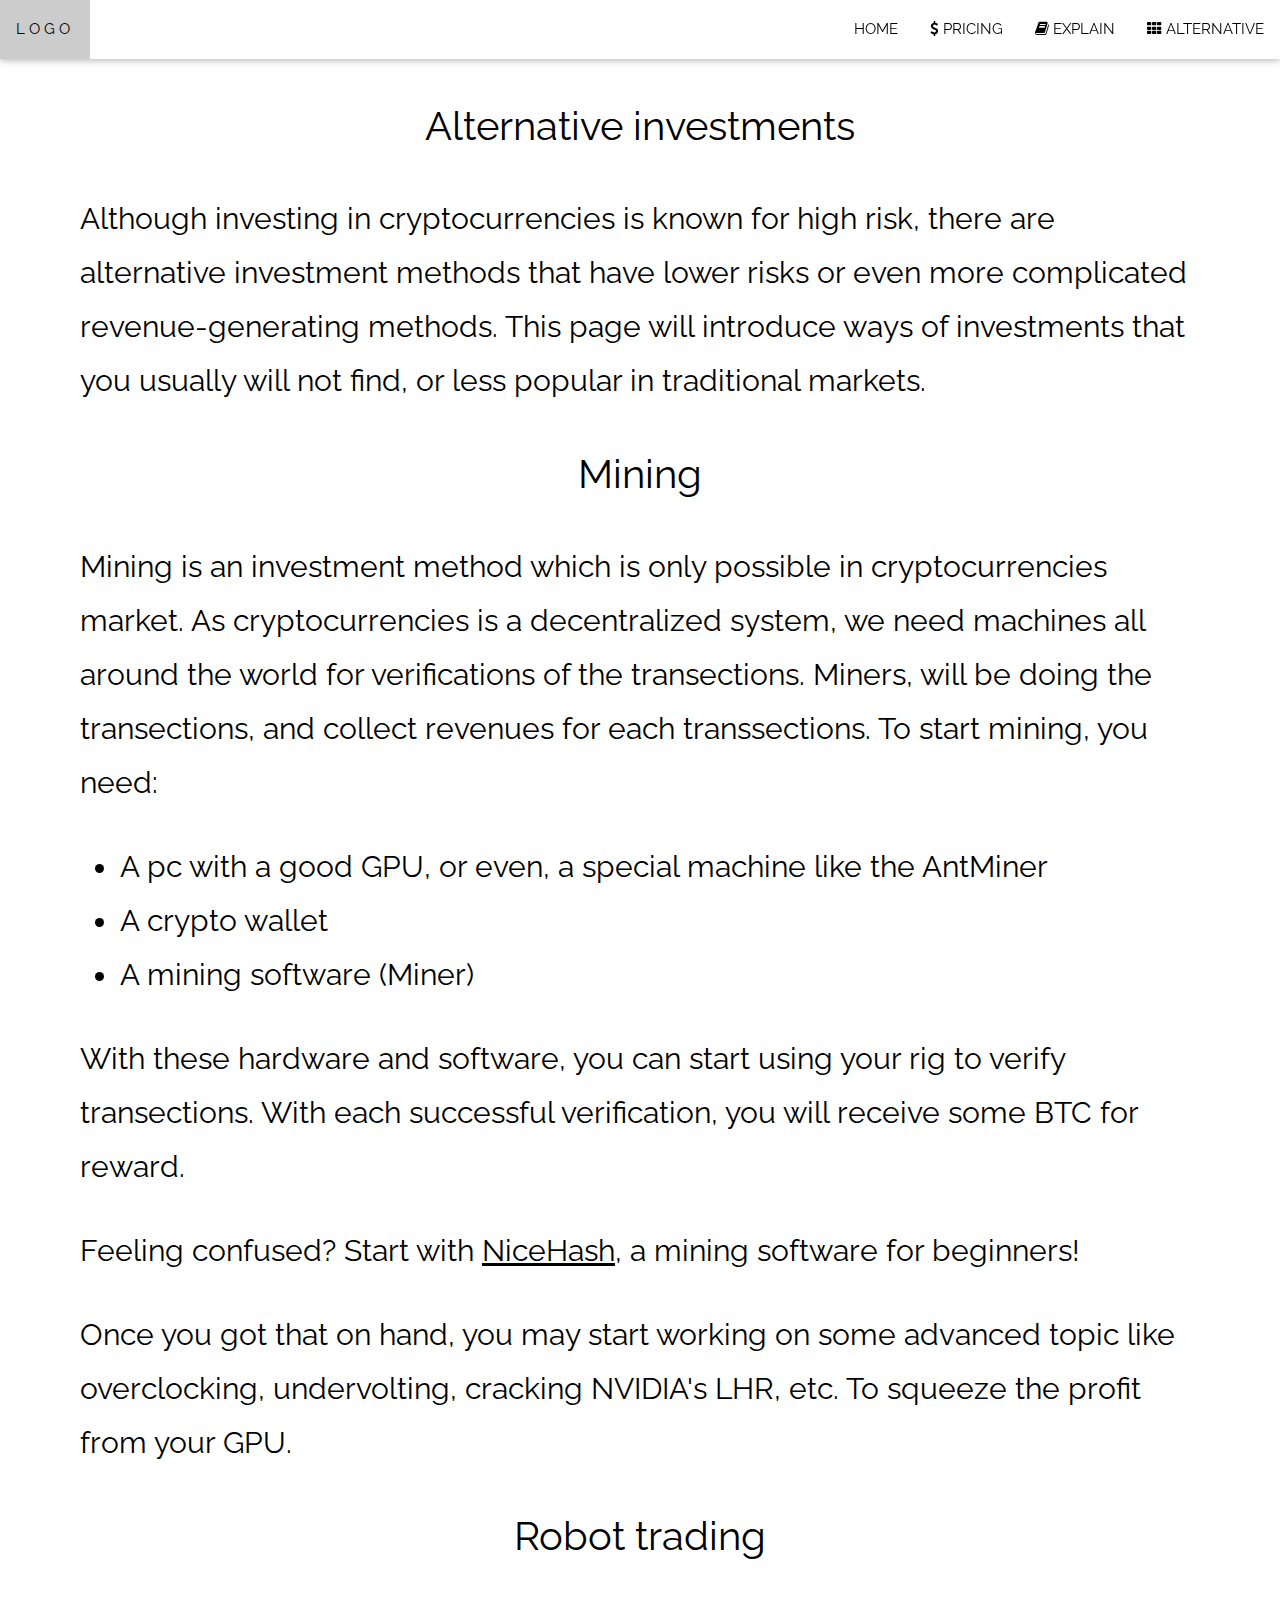
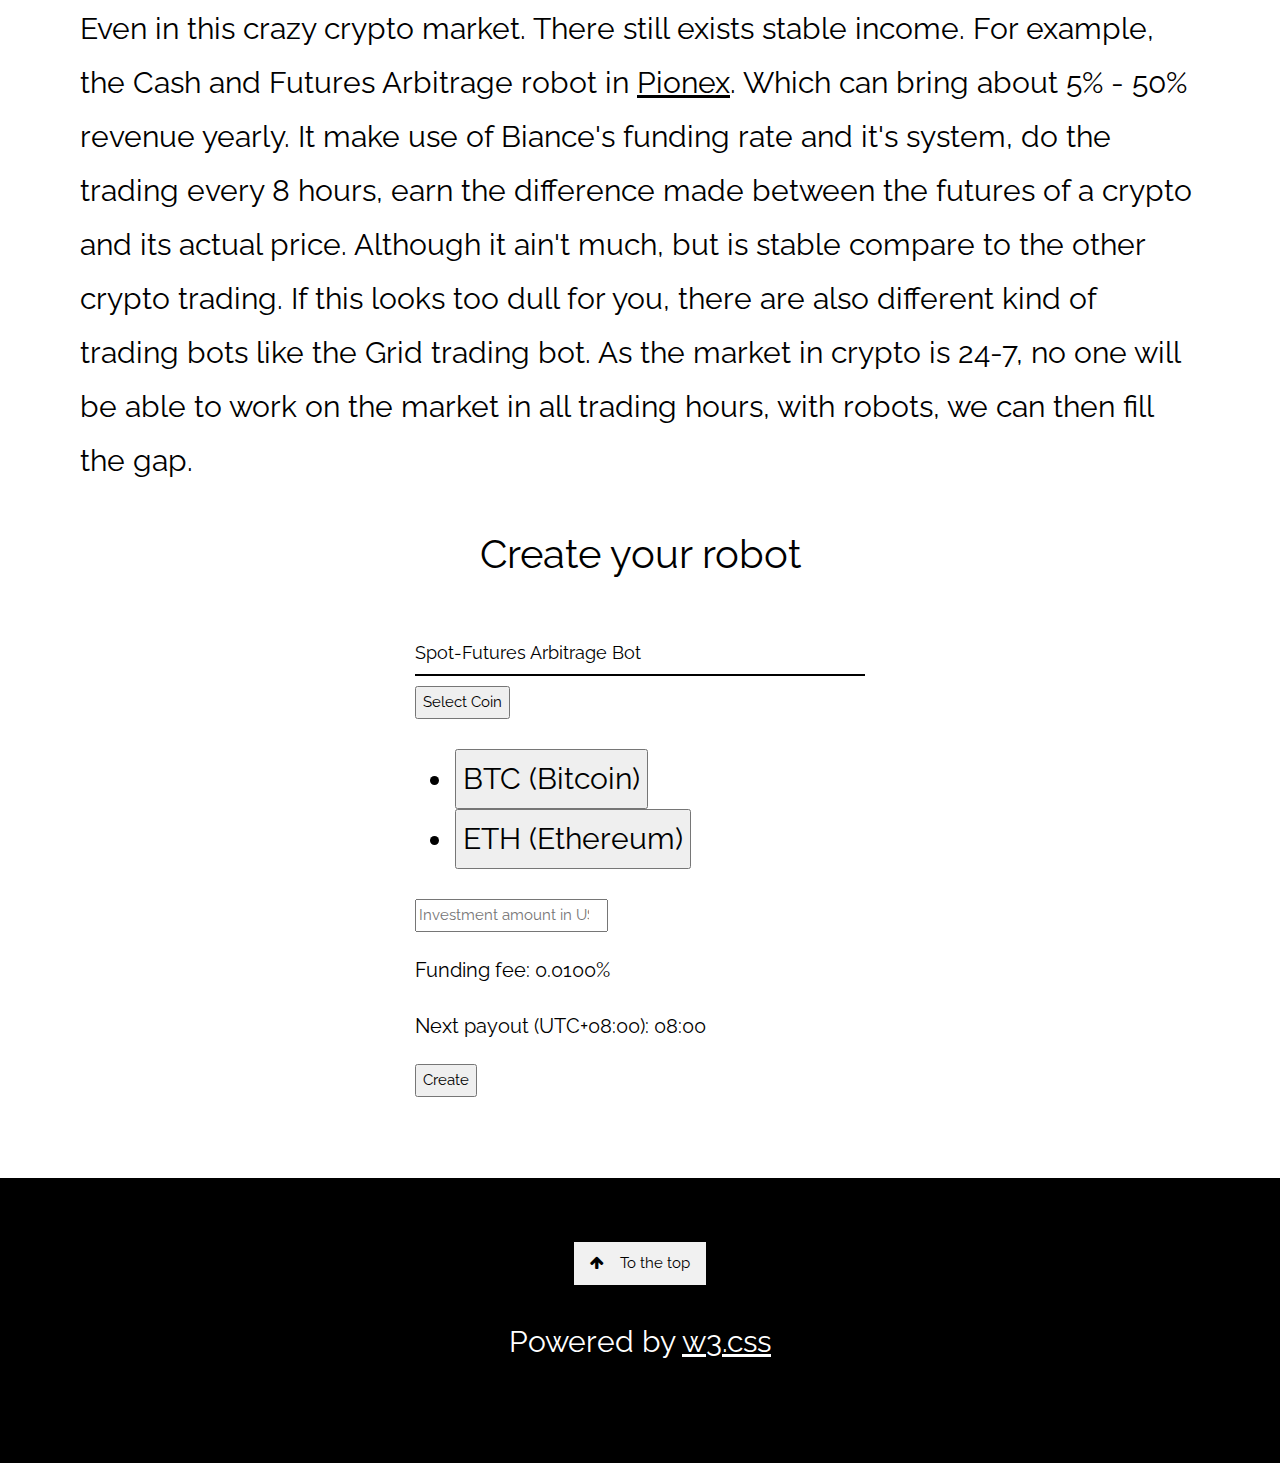
<file: alternative.html>
<!DOCTYPE html>
<html>
<head>
<title>Alternative investments</title>
<meta charset="UTF-8">
<meta http-equiv="X-UA-Compatible" content="IE=edge">
<meta name="viewport" content="width=device-width, initial-scale=1.0">
<link href="https://cdn.jsdelivr.net/npm/bootstrap@5.1.3/dist/css/bootstrap.min.css" rel="stylesheet" integrity="sha384-1BmE4kWBq78iYhFldvKuhfTAU6auU8tT94WrHftjDbrCEXSU1oBoqyl2QvZ6jIW3" crossorigin="anonymous">
<link rel="stylesheet" href="css/alternative.css">
<link rel="stylesheet" href="https://www.w3schools.com/w3css/4/w3.css">
<link rel="stylesheet" href="https://fonts.googleapis.com/css?family=Raleway">
<link rel="stylesheet" href="https://cdnjs.cloudflare.com/ajax/libs/font-awesome/4.7.0/css/font-awesome.min.css">
<style>
    body,h1,h2,h3,h4,h5,h6 {font-family: "Raleway", sans-serif}
        
    body, html {
        height: 100%;
        line-height: 1.8;
    }
        
    /* Full height image header */
    .bgimg-1 {
        background-position: center;
        background-size: cover;
        background-image: url("/w3images/mac.jpg");
        min-height: 100%;
    }
        
    .w3-bar .w3-button {
        padding: 16px;
    }

</style>
</head>

<body>
<!--
<div class="top_bar">
        <div class="top_bar_buttons">
            <a href="index.html"> HOME </a>
            <a href="pricing.html"> PRICING </a>
            <a href="explain.html"> EXPLAIN </a>
            <a href="alternative.html"> ALTERNATIVE </a>
        </div>
</div>
-->

<!-- Navbar (sit on top) -->
<div class="w3-top">
    <div class="w3-bar w3-white w3-card" id="myNavbar">
        <a href="#home" class="w3-bar-item w3-button w3-wide">LOGO</a>
        <!-- Right-sided navbar links -->
    <div class="w3-right w3-hide-small">
        <a href="index.html" class="w3-bar-item w3-button">HOME</a>
        <a href="pricing_real_cur" class="w3-bar-item w3-button"><i class="fa fa-usd"></i> PRICING</a>
        <a href="explain.html" class="w3-bar-item w3-button"><i class="fa fa-book"></i> EXPLAIN</a>
        <a href="alternative.html" class="w3-bar-item w3-button"><i class="fa fa-th"></i> ALTERNATIVE</a>
    </div>
    <!-- Hide right-floated links on small screens and replace them with a menu icon -->

    <a href="javascript:void(0)" class="w3-bar-item w3-button w3-right w3-hide-large w3-hide-medium" onclick="w3_open()">
        <i class="fa fa-bars"></i>
    </a>
    </div>
</div>

<!-- Sidebar on small screens when clicking the menu icon -->
 <nav class="w3-sidebar w3-bar-block w3-black w3-card w3-animate-left w3-hide-medium w3-hide-large" style="display:none" id="mySidebar">
    <a href="javascript:void(0)" onclick="w3_close()" class="w3-bar-item w3-button w3-large w3-padding-16">Close ×</a>
    <a href="index.html" onclick="w3_close()" class="w3-bar-item w3-button">HOME</a>
    <a href="pricing.html" onclick="w3_close()" class="w3-bar-item w3-button">PRICING</a>
    <a href="explain.html" onclick="w3_close()" class="w3-bar-item w3-button">EXPLAIN</a>
    <a href="#" onclick="w3_close()" class="w3-bar-item w3-button">ALTERNATIVE</a>
</nav>

<div class="content">
    <h1 style="text-align: center; font-size: 40px;">Alternative investments</h1><!-- Big topic -->
    <p>Although investing in cryptocurrencies is known for high risk, there are alternative 
    investment methods that have lower risks or even more complicated revenue-generating methods. 
    This page will introduce ways of investments that you usually will not find, or less popular in traditional markets.</p>
    <h2>Mining</h2><!-- Sub topic --><!-- How BTC works should be already mentioned in other section so I will not include here. -->
    <p>Mining is an investment method which is only possible in cryptocurrencies market. 
    As cryptocurrencies is a decentralized system, we need machines all around the world for verifications of the transections. 
    Miners, will be doing the transections, and collect revenues for each transsections. To start mining, you need: </p>
    <ul><!-- List -->
        <li>A pc with a good GPU, or even, a special machine like the AntMiner</li>
        <li>A crypto wallet</li>
        <li>A mining software (Miner)</li>
    </ul>
    <p>With these hardware and software, you can start using your rig to verify transections. With each successful 
    verification, you will receive some BTC for reward.</p>
    <p>Feeling confused? Start with <a href="https://www.nicehash.com/" target="_blank">NiceHash</a>, a mining software for beginners!</p>
    <p>Once you got that on hand, you may start working on some advanced topic like overclocking, undervolting, cracking NVIDIA's LHR, etc. 
    To squeeze the profit from your GPU.</p>
    <h2>Robot trading</h2><!-- Sub topic -->
    <p>Even in this crazy crypto market. There still exists stable income. For example, the Cash and Futures Arbitrage robot in 
    <a href="https://www.pionex.com/" target="_blank">Pionex</a>. Which can bring about 5% - 50% revenue yearly. It make use of Biance's 
    funding rate and it's system, do the trading every 8 hours, earn the difference made between the futures of a crypto and its actual price. 
    Although it ain't much, but is stable compare to the other crypto trading. If this looks too dull for you, there are also different kind of
    trading bots like the Grid trading bot. As the market in crypto is 24-7, no one will be able to work on the market in all trading hours, 
    with robots, we can then fill the gap.</br></p>
    <h2>Create your robot</h2>
    </br>
    <div class="card text-center text-white bg-secondary border-secondary mb-3" style="width: 30rem; margin: auto;">
        <div class="card-body">
            <h5 class="card-title" style="border-bottom: 2px solid black; padding: 0 0 5px 0;">Spot-Futures Arbitrage Bot</h5>
        </div>
        <div class="dropdown">
        <button class="btn btn-secondary dropdown-toggle" type="button" id="dropdownMenuButton1" data-bs-toggle="dropdown" aria-expanded="false">
            Select Coin
        </button>
        <ul class="dropdown-menu dropdown-menu-dark" aria-labelledby="dropdownMenuButton1">
            <li><button onclick="selectBTC()" class="btn btn-warning dropdown-item">BTC (Bitcoin)</button></li>
            <li><button onclick="selectETH()" class="btn btn-warning dropdown-item">ETH (Ethereum)</button></li>
        </ul>
        </div>
        <div class="mb-3">
            <input type="number" class="form-control" id="investInput" placeholder="Investment amount in USDT">
        </div>
        <p class="card-text" style="font-size: 20px;">Funding fee: 0.0100%</p>
        <p class="card-text" id="nextPayout" style="font-size: 20px;">Next payout (UTC+08:00): </p>

        <button onclick="createBot()" class="btn btn-warning" >Create</button>
    </div>
    </br></br></br>
</div>

<footer class="w3-center w3-black w3-padding-64">
  <a href="#" class="w3-button w3-light-grey"><i class="fa fa-arrow-up w3-margin-right"></i>To the top</a>
  <p>Powered by <a href="https://www.w3schools.com/w3css/default.asp" title="W3.CSS" target="_blank" class="w3-hover-text-green">w3.css</a></p>
</footer>
<script src="https://cdn.jsdelivr.net/npm/bootstrap@5.1.3/dist/js/bootstrap.bundle.min.js" integrity="sha384-ka7Sk0Gln4gmtz2MlQnikT1wXgYsOg+OMhuP+IlRH9sENBO0LRn5q+8nbTov4+1p" crossorigin="anonymous"></script>
<script>
    var currentDate = new Date();
    var targetHour1 = new Date();
    var targetHour2 = new Date();
    var targetHour3 = new Date();
    targetHour1.setHours(0,0,0); // 00:00
    targetHour2.setHours(8,0,0); // 08:00
    targetHour3.setHours(16,0,0) // 16:00
    if(currentDate >= targetHour1 && currentDate <targetHour2){
        document.getElementById("nextPayout").innerHTML = "Next payout (UTC+08:00): 08:00";
    } else if(currentDate >= targetHour2 && currentDate < targetHour3){
        document.getElementById("nextPayout").innerHTML = "Next payout (UTC+08:00): 16:00";
    } else{
        document.getElementById("nextPayout").innerHTML = "Next payout (UTC+08:00): 00:00";
    }
</script>
</body>

<script>
        // Toggle between showing and hiding the sidebar when clicking the menu icon
    var mySidebar = document.getElementById("mySidebar");

    function w3_open() {
    if (mySidebar.style.display === 'block') {
        mySidebar.style.display = 'none';
    } else {
        mySidebar.style.display = 'block';
    }
    }
    function w3_close() {
    mySidebar.style.display = "none";
    }
    function createBot(){
        // create bot
        document.getElementById("investInput").value = "";
    }
    function selectBTC(){
        document.getElementById("dropdownMenuButton1").innerHTML = "BTC";
    }
    function selectETH(){
        document.getElementById("dropdownMenuButton1").innerHTML = "ETH";
    }
</script>

</html>
</file>
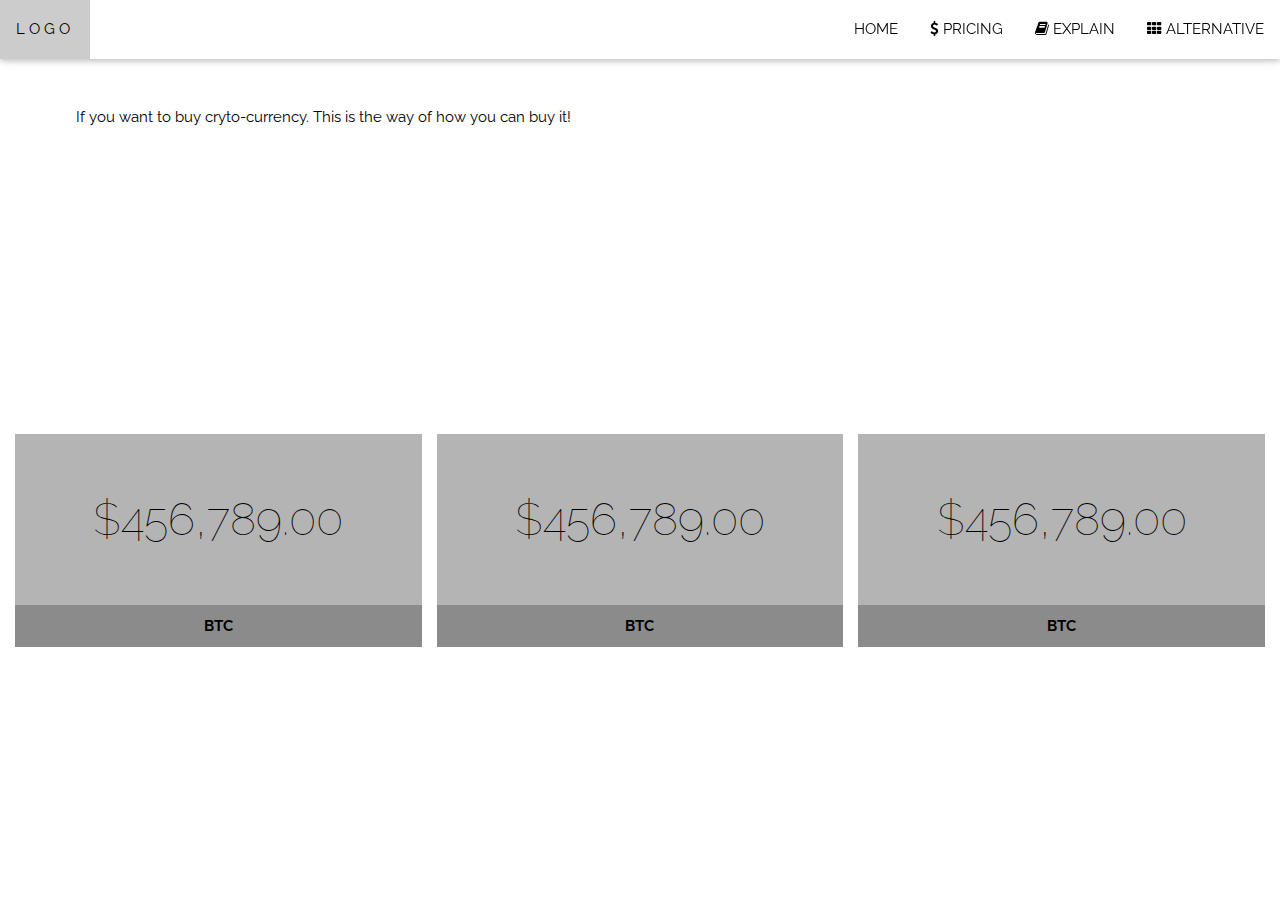
<file: pricing.html>
<!DOCTYPE html>
<html lang="en">
<head>
    <meta charset="UTF-8">
    <meta http-equiv="X-UA-Compatible" content="IE=edge">
    <meta name="viewport" content="width=device-width, initial-scale=1.0">
    <link rel="stylesheet" href="https://www.w3schools.com/w3css/4/w3.css">
    <link rel="stylesheet" href="https://fonts.googleapis.com/css?family=Raleway">
    <link rel="stylesheet" href="https://cdnjs.cloudflare.com/ajax/libs/font-awesome/4.7.0/css/font-awesome.min.css">
    <link rel="stylesheet" href="css/pricing.css">
    <style>
        body,h1,h2,h3,h4,h5,h6 {font-family: "Raleway", sans-serif}
        
        body, html {
          height: 100%;
          line-height: 1.8;
        }
        
        /* Full height image header */
        .bgimg-1 {
          background-position: center;
          background-size: cover;
          background-image: url("/w3images/mac.jpg");
          min-height: 100%;
        }
        
        .w3-bar .w3-button {
          padding: 16px;
        }
        </style>
    <title>Document</title>
</head>
<body>
            <!-- Navbar (sit on top) -->
        <div class="w3-top">
            <div class="w3-bar w3-white w3-card" id="myNavbar">
            <a href="#home" class="w3-bar-item w3-button w3-wide">LOGO</a>
            <!-- Right-sided navbar links -->
            <div class="w3-right w3-hide-small">
                <a href="index.html" class="w3-bar-item w3-button">HOME</a>
                <a href="#" class="w3-bar-item w3-button"><i class="fa fa-usd"></i> PRICING</a>
                <a href="explain.html" class="w3-bar-item w3-button"><i class="fa fa-book"></i> EXPLAIN</a>
                <a href="alternative.html" class="w3-bar-item w3-button"><i class="fa fa-th"></i> ALTERNATIVE</a>
            </div>
            <!-- Hide right-floated links on small screens and replace them with a menu icon -->
        
            <a href="javascript:void(0)" class="w3-bar-item w3-button w3-right w3-hide-large w3-hide-medium" onclick="w3_open()">
                <i class="fa fa-bars"></i>
            </a>
            </div>
        </div>
        
        <!-- Sidebar on small screens when clicking the menu icon -->
        <nav class="w3-sidebar w3-bar-block w3-black w3-card w3-animate-left w3-hide-medium w3-hide-large" style="display:none" id="mySidebar">
            <a href="javascript:void(0)" onclick="w3_close()" class="w3-bar-item w3-button w3-large w3-padding-16">Close ×</a>
            <a href="index.html" onclick="w3_close()" class="w3-bar-item w3-button">HOME</a>
            <a href="#" onclick="w3_close()" class="w3-bar-item w3-button">PRICING</a>
            <a href="explain.html" onclick="w3_close()" class="w3-bar-item w3-button">EXPLAIN</a>
            <a href="alternative.html" onclick="w3_close()" class="w3-bar-item w3-button">ALTERNATIVE</a>
        </nav>

        <!-- Hero section -->
        <hr style="padding-top: 48px;"/>

        <div class="container">
            <div class="description-container">
                <p class=des-text>If you want to buy cryto-currency. This is the way of how you can buy it!</p>
                <iframe width="560" height="315" src="https://www.youtube.com/embed/fAmdC64KKdM" title="YouTube video player" frameborder="0" allow="accelerometer; autoplay; clipboard-write; encrypted-media; gyroscope; picture-in-picture" allowfullscreen></iframe>
            </div>
    
            <div class="cryto-container">
                <div class="each-cryto">
                        <p class="price">$456,789.00</p>
                            <p class="cryto-name">BTC</p>  
                </div>

                <div class="each-cryto">
                    <p class="price">$456,789.00</p>
                        <p class="cryto-name">BTC</p>  
                </div>

                <div class="each-cryto">
                    <p class="price">$456,789.00</p>
                        <p class="cryto-name">BTC</p>  
                </div>
            </div>
        </div>
</body>



<script>
        // Toggle between showing and hiding the sidebar when clicking the menu icon
    var mySidebar = document.getElementById("mySidebar");

    function w3_open() {
    if (mySidebar.style.display === 'block') {
        mySidebar.style.display = 'none';
    } else {
        mySidebar.style.display = 'block';
    }
    }
</script>
</html>
</file>
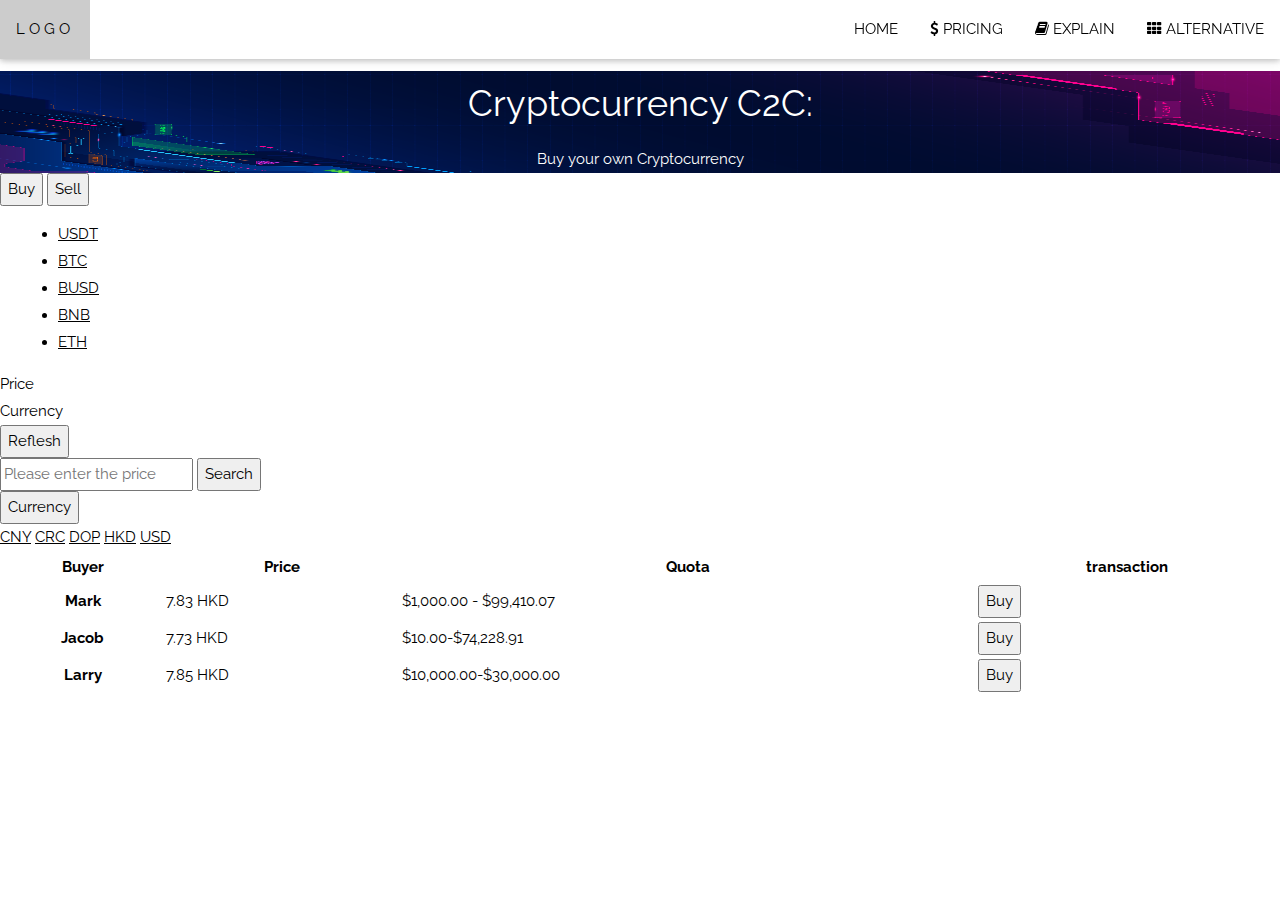
<file: pricing_real_cur.html>
<!DOCTYPE html>
<html lang="en">
  <head>
    <meta charset="UTF-8" />
    <meta http-equiv="X-UA-Compatible" content="IE=edge" />
    <meta name="viewport" content="width=device-width, initial-scale=1.0" />
    <link rel="stylesheet" href="https://www.w3schools.com/w3css/4/w3.css" />
    <link
      rel="stylesheet"
      href="https://fonts.googleapis.com/css?family=Raleway"
    />
    <link
      rel="stylesheet"
      href="https://cdnjs.cloudflare.com/ajax/libs/font-awesome/4.7.0/css/font-awesome.min.css"
    />
    <link rel="stylesheet" href="css/pricing_real_cur.css" />

    <!-- Bootstrap-->
    <link
      rel="stylesheet"
      href="https://cdn.jsdelivr.net/npm/bootstrap@4.6.1/dist/css/bootstrap.min.css"
      integrity="sha384-zCbKRCUGaJDkqS1kPbPd7TveP5iyJE0EjAuZQTgFLD2ylzuqKfdKlfG/eSrtxUkn"
      crossorigin="anonymous"
    />
    <script
      src="https://cdn.jsdelivr.net/npm/jquery@3.5.1/dist/jquery.slim.min.js"
      integrity="sha384-DfXdz2htPH0lsSSs5nCTpuj/zy4C+OGpamoFVy38MVBnE+IbbVYUew+OrCXaRkfj"
      crossorigin="anonymous"
    ></script>
    <script
      src="https://cdn.jsdelivr.net/npm/bootstrap@4.6.1/dist/js/bootstrap.bundle.min.js"
      integrity="sha384-fQybjgWLrvvRgtW6bFlB7jaZrFsaBXjsOMm/tB9LTS58ONXgqbR9W8oWht/amnpF"
      crossorigin="anonymous"
    ></script>
    <style>
      body,
      h1,
      h2,
      h3,
      h4,
      h5,
      h6 {
        font-family: "Raleway", sans-serif;
      }

      body,
      html {
        height: 100%;
        line-height: 1.8;
      }

      /* Full height image header */
      .bgimg-1 {
        background-position: center;
        background-size: cover;
        background-image: url("/w3images/mac.jpg");
        min-height: 100%;
      }

      .w3-bar .w3-button {
        padding: 16px;
      }

      p {
        margin: 0;
      }
    </style>
    <title>Document</title>
  </head>
  <body>
    <!-- Navbar (sit on top) -->
    <div class="w3-top">
      <div class="w3-bar w3-white w3-card" id="myNavbar">
        <a href="#home" class="w3-bar-item w3-button w3-wide">LOGO</a>
        <!-- Right-sided navbar links -->
        <div class="w3-right w3-hide-small">
          <a href="index.html" class="w3-bar-item w3-button">HOME</a>
          <a href="#" class="w3-bar-item w3-button"
            ><i class="fa fa-usd"></i> PRICING</a
          >
          <a href="explain.html" class="w3-bar-item w3-button"
            ><i class="fa fa-book"></i> EXPLAIN</a
          >
          <a href="alternative.html" class="w3-bar-item w3-button"
            ><i class="fa fa-th"></i> ALTERNATIVE</a
          >
        </div>
        <!-- Hide right-floated links on small screens and replace them with a menu icon -->

        <a
          href="javascript:void(0)"
          class="w3-bar-item w3-button w3-right w3-hide-large w3-hide-medium"
          onclick="w3_open()"
        >
          <i class="fa fa-bars"></i>
        </a>
      </div>
    </div>

    <!-- Sidebar on small screens when clicking the menu icon -->
    <nav
      class="
        w3-sidebar
        w3-bar-block
        w3-black
        w3-card
        w3-animate-left
        w3-hide-medium
        w3-hide-large
      "
      style="display: none"
      id="mySidebar"
    >
      <a
        href="javascript:void(0)"
        onclick="w3_close()"
        class="w3-bar-item w3-button w3-large w3-padding-16"
        >Close ×</a
      >
      <a href="index.html" onclick="w3_close()" class="w3-bar-item w3-button"
        >HOME</a
      >
      <a href="#" onclick="w3_close()" class="w3-bar-item w3-button">PRICING</a>
      <a href="explain.html" onclick="w3_close()" class="w3-bar-item w3-button"
        >EXPLAIN</a
      >
      <a
        href="alternative.html"
        onclick="w3_close()"
        class="w3-bar-item w3-button"
        >ALTERNATIVE</a
      >
    </nav>

    <!-- Hero section -->
    <hr style="padding-top: 30px" />
    <section class="hero">
      <div class="jumbotron">
        <div class="container">
          <div class="col-md-12">
            <h1 class="title">Cryptocurrency C2C:</h1>
            <p class="para">Buy your own Cryptocurrency</p>
          </div>
        </div>
      </div>
    </section>

    <!-- Buying section -->
    <div class="buy-nav">
      <nav class="navbar navbar-light bg-light">
        <div class="buy-or-sell-btns" role="group" aria-label="Basic example">
          <button type="button" class="btn btn-secondary">Buy</button>
          <button type="button" class="btn btn-secondary">Sell</button>
        </div>
        <div class="crypto-option">
          <ul class="nav nav-tabs">
            <li class="nav-item">
              <a class="nav-link USDT" href="#">USDT</a>
            </li>
            <li class="nav-item">
              <a class="nav-link BTC" href="#">BTC</a>
            </li>
            <li class="nav-item">
              <a class="nav-link BUSD" href="#">BUSD</a>
            </li>
            <li class="nav-item">
              <a class="nav-link BNB" href="#">BNB</a>
            </li>
            <li class="nav-item">
              <a class="nav-link ETH" href="#">ETH</a>
            </li>
          </ul>
        </div>
      </nav>
    </div>

    <div class="buying-list">
      <div class="buying-list-top">
        <div class="container-price">
          <div class="container">
            <div class="row">
              <div class="col-3"><p>Price</p></div>
              <div class="col-3">Currency</div>
              <div class="col-3">
                <button type="button" class="btn btn-outline-dark">
                  Reflesh
                </button>
              </div>

              <!-- Force next columns to break to new line -->
              <div class="w-100"></div>

              <div class="col-3">
                <input
                  class="form-control form-control-sm"
                  type="text"
                  placeholder="Please enter the price"
                  aria-label=".form-control-sm-3 example"
                />
                <button type="button" class="btn btn-light">Search</button>
              </div>
              <div class="col-3">
                <div class="dropdown">
                  <button
                    class="btn btn-secondary dropdown-toggle"
                    type="button"
                    id="dropdownMenuButton"
                    data-toggle="dropdown"
                    aria-expanded="false"
                    data-flip="false"
                  >
                    Currency
                  </button>
                  <div
                    class="dropdown-menu"
                    aria-labelledby="dropdownMenuButton"
                  >
                    <a class="dropdown-item" href="#">CNY</a>
                    <a class="dropdown-item" href="#">CRC</a>
                    <a class="dropdown-item" href="#">DOP</a>
                    <a class="dropdown-item" href="#">HKD</a>
                    <a class="dropdown-item" href="#">USD</a>
                  </div>
                </div>
              </div>
            </div>
          </div>
        </div>
      </div>

      <table class="table">
        <thead>
          <tr>
            <th scope="col">Buyer</th>
            <th scope="col">Price</th>
            <th scope="col">Quota</th>
            <th scope="col">transaction</th>
          </tr>
        </thead>
        <tbody>
          <tr>
            <th scope="row">Mark</th>
            <td>7.83 HKD</td>
            <td>$1,000.00 - $99,410.07</td>
            <td><button type="button" class="btn btn-primary">Buy</button></td>
          </tr>
          <tr>
            <th scope="row">Jacob</th>
            <td>7.73 HKD</td>
            <td>$10.00-$74,228.91</td>
            <td><button type="button" class="btn btn-primary">Buy</button></td>
          </tr>
          <tr>
            <th scope="row">Larry</th>
            <td>7.85 HKD</td>
            <td>$10,000.00-$30,000.00</td>
            <td><button type="button" class="btn btn-primary">Buy</button></td>
          </tr>
        </tbody>
      </table>
    </div>
  </body>

  <script>
    // Toggle between showing and hiding the sidebar when clicking the menu icon
    var mySidebar = document.getElementById("mySidebar");

    function w3_open() {
      if (mySidebar.style.display === "block") {
        mySidebar.style.display = "none";
      } else {
        mySidebar.style.display = "block";
      }
    }
  </script>
</html>
</file>
<file: css/alternative.css>
/* Old code
.top_bar {
    position: fixed;
    background: rgba(183, 202, 204, 0.7);
    margin: -10px;
    width: 100%;
}

.top_bar_buttons {
    font-size: 40px;
    text-align: right;
    padding: 10px;
    margin-right: 10px;
}

body, html {
    height: 100%;
    line-height: 1.8;
  }
  
.content {
    position: relative;
    padding-top: 65px;
}

body,h1,h2,h3,h4,h5,h6 {
    font-family: "Raleway", sans-serif
}

.w3-bar .w3-button {
    padding: 16px;
}

.w3-bar {
    padding: 16px;
}
*/

.content{
    padding-left: 80px;
    padding-right: 80px;
    position: relative;
    padding-top: 80px;
}

p, ul{
    font-size: 30px;
}

.content h2{ /* sub headings */
    text-align: center;
    font-size: 40px;
}

.right {
    position: absolute;
    right: 0px;
    width: 300px;
    border: 3px solid #73AD21;
    padding: 10px;
  }
</file>
<file: css/pricing.css>
@import url('https://fonts.googleapis.com/css2?family=Raleway:wght@300;400;600;700&display=swap');

body {
    height: 100vh;
}

.container {
    text-align: center;
    margin: 0 1em 0;
}

.description-container {
    display: grid;
    grid-template-columns: repeat(auto-fit, minmax(340px, 1fr));
    grid-gap: 1em;
    margin-bottom: 2em;
}

.des-text {
    text-align: center;
}

.cryto-container {
    display: grid;
    grid-template-columns: repeat(auto-fit, minmax(340px, 1fr));
    grid-gap: 1em;
}

.each-cryto {
    background: #b4b4b4;
    
    
}

.price {
    background: #b4b4b4;
    margin: 0;
    padding: 1em 0 1em;
    font-size: 3em;
    font-weight: 100;

}

.cryto-name {
    background: #8b8b8b;
    margin: 0;
    padding: 0.5em 0 0.5em;
    font-weight: bold;
}
</file>
<file: css/pricing_real_cur.css>
.hero .jumbotron {
    margin: 0;
    background-image: url("../assets/prcing-real-background.png");
    background-repeat:no-repeat;
    background-size:100% 100%;
}


.hero .jumbotron .container .col-md-12 {
    color: white;
    text-align: center;
}

.buy-nav {
    display: flex;
}

.crypto-option {
    margin-left: 1.2em;
}


.buying-list {
    display: flex;
    flex-direction: column;
}
</file>
